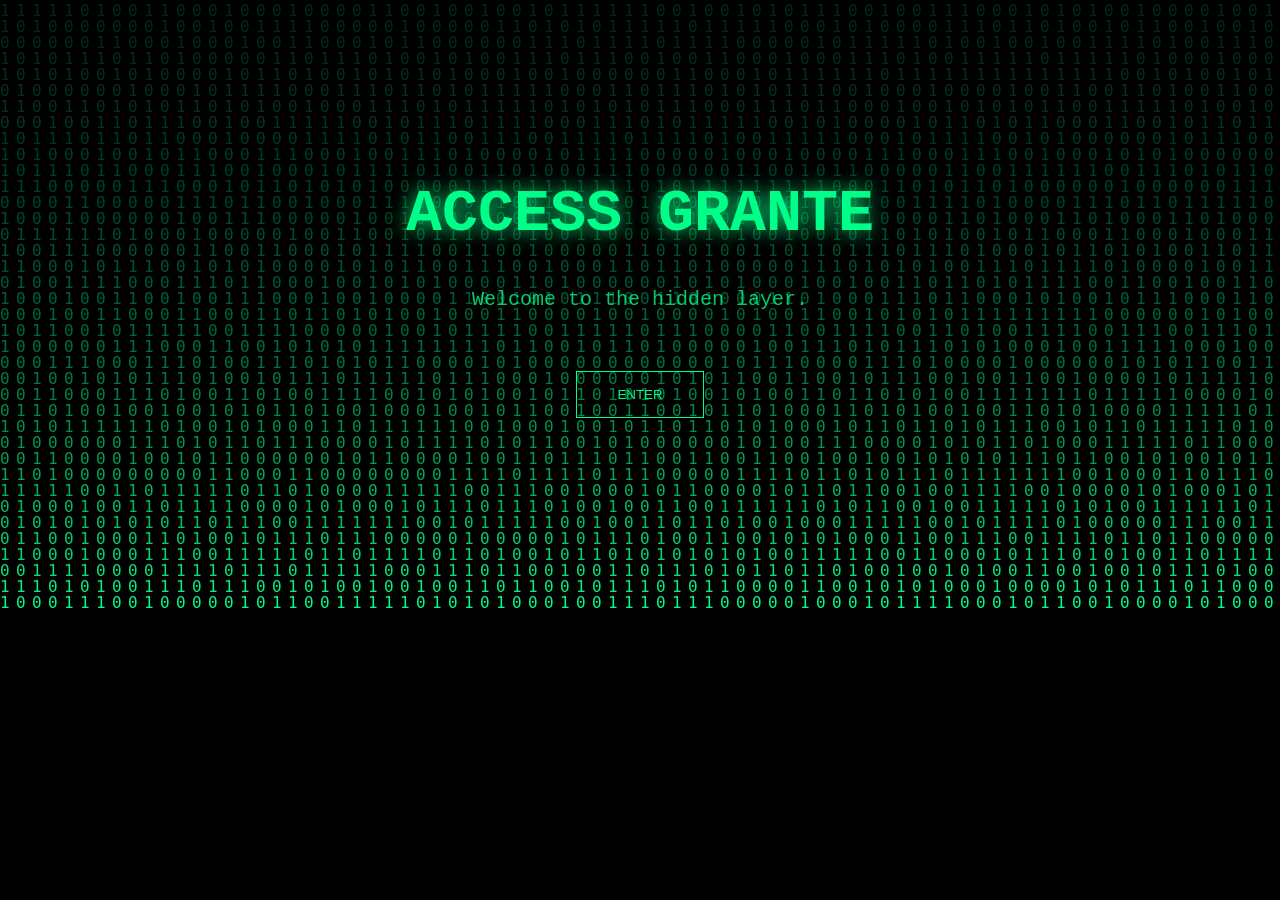
<file: index.html>
<!DOCTYPE html>
<html lang="ar">
<head>
<meta charset="UTF-8">
<meta name="viewport" content="width=device-width, initial-scale=1.0">
<title>UNKNOWN</title>

<style>
body {
    margin:0;
    background:black;
    color:#00ff88;
    font-family: "Courier New", monospace;
    overflow:hidden;
}

canvas {
    position:fixed;
    top:0;
    left:0;
    z-index:-1;
}

.container {
    text-align:center;
    margin-top:20vh;
}

h1 {
    font-size:60px;
    text-shadow:0 0 20px #00ff88;
}

p {
    font-size:20px;
    opacity:0.8;
}

button {
    margin-top:40px;
    padding:15px 40px;
    background:transparent;
    border:1px solid #00ff88;
    color:#00ff88;
    cursor:pointer;
    transition:0.3s;
}

button:hover {
    background:#00ff88;
    color:black;
    box-shadow:0 0 20px #00ff88;
}
</style>
</head>
<body>

<canvas id="matrix"></canvas>

<div class="container">
    <h1 id="title"></h1>
    <p>Welcome to the hidden layer.</p>
   <button onclick="goPage()">ENTER</button>
</div>

<script>
// Typing Effect
const text = "ACCESS GRANTED";
let i = 0;
function typeWriter() {
    if (i < text.length) {
        document.getElementById("title").innerHTML += text.charAt(i);
        i++;
        setTimeout(typeWriter, 100);
    }
}
typeWriter();

function goPage(){
    window.location.href = "about.html";
}

// Matrix Effect
const canvas = document.getElementById("matrix");
const ctx = canvas.getContext("2d");

canvas.height = window.innerHeight;
canvas.width = window.innerWidth;

const letters = "01";
const fontSize = 16;
const columns = canvas.width/fontSize;

const drops = [];
for(let x=0; x<columns; x++)
    drops[x]=1;

function draw(){
    ctx.fillStyle="rgba(0,0,0,0.05)";
    ctx.fillRect(0,0,canvas.width,canvas.height);

    ctx.fillStyle="#00ff88";
    ctx.font=fontSize+"px monospace";

    for(let i=0;i<drops.length;i++){
        const text = letters[Math.floor(Math.random()*letters.length)];
        ctx.fillText(text,i*fontSize,drops[i]*fontSize);

        if(drops[i]*fontSize>canvas.height && Math.random()>0.975)
            drops[i]=0;

        drops[i]++;
    }
}
setInterval(draw,33);
</script>

</body>
</html>
</file>
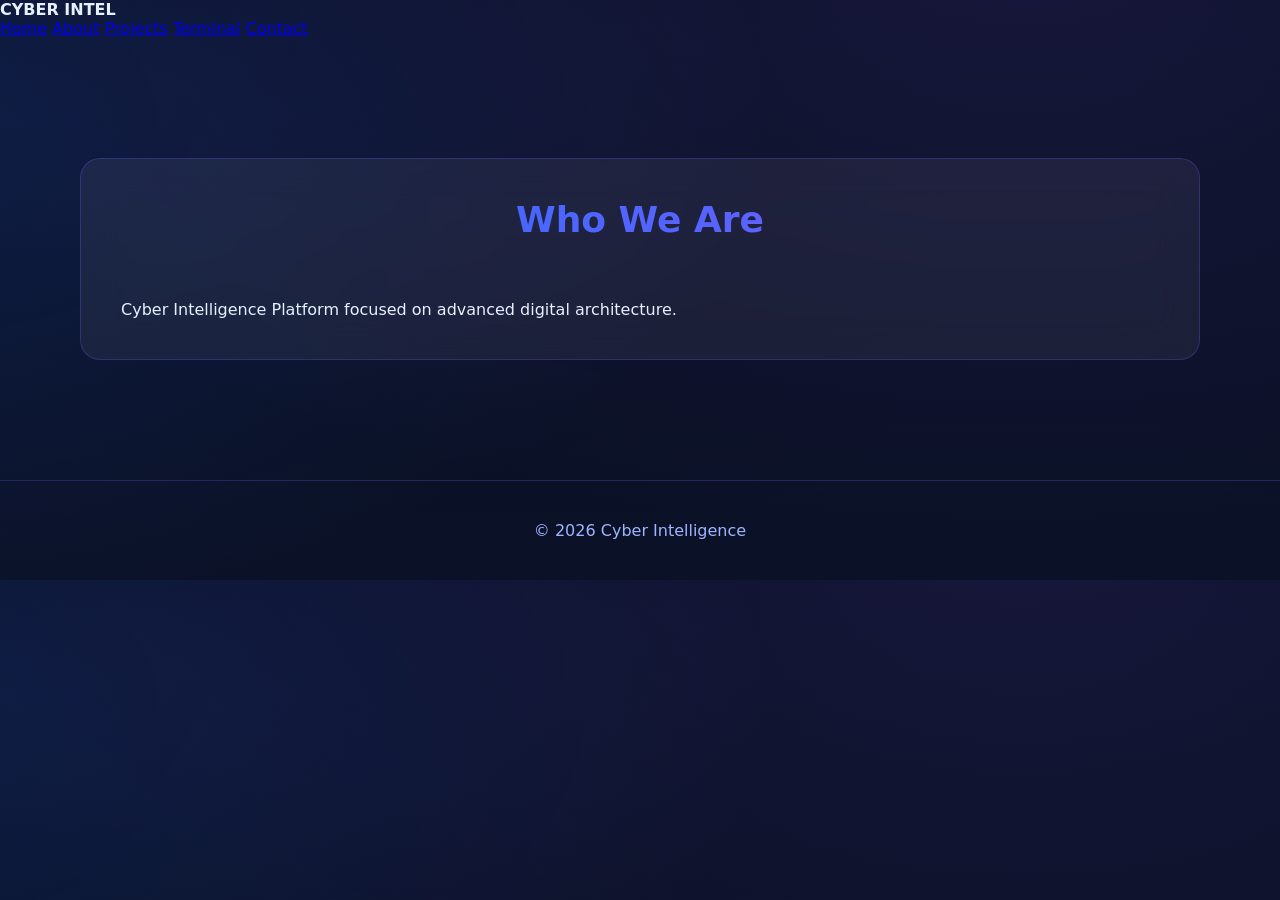
<file: about.html>
<!DOCTYPE html>
<html>
<head>
<meta charset="UTF-8">
<title>About</title>
<link rel="stylesheet" href="assets/style.css">
</head>
<body>

<nav>
  <div><strong>CYBER INTEL</strong></div>
  <div>
    <a href="index.html">Home</a>
    <a href="about.html">About</a>
    <a href="projects.html">Projects</a>
    <a href="terminal.html">Terminal</a>
    <a href="contact.html">Contact</a>
  </div>
</nav>

<section class="section">
  <div class="card">
    <h2>Who We Are</h2>
    <p>Cyber Intelligence Platform focused on advanced digital architecture.</p>
  </div>
</section>

<footer>© 2026 Cyber Intelligence</footer>

</body>
</html>
</file>
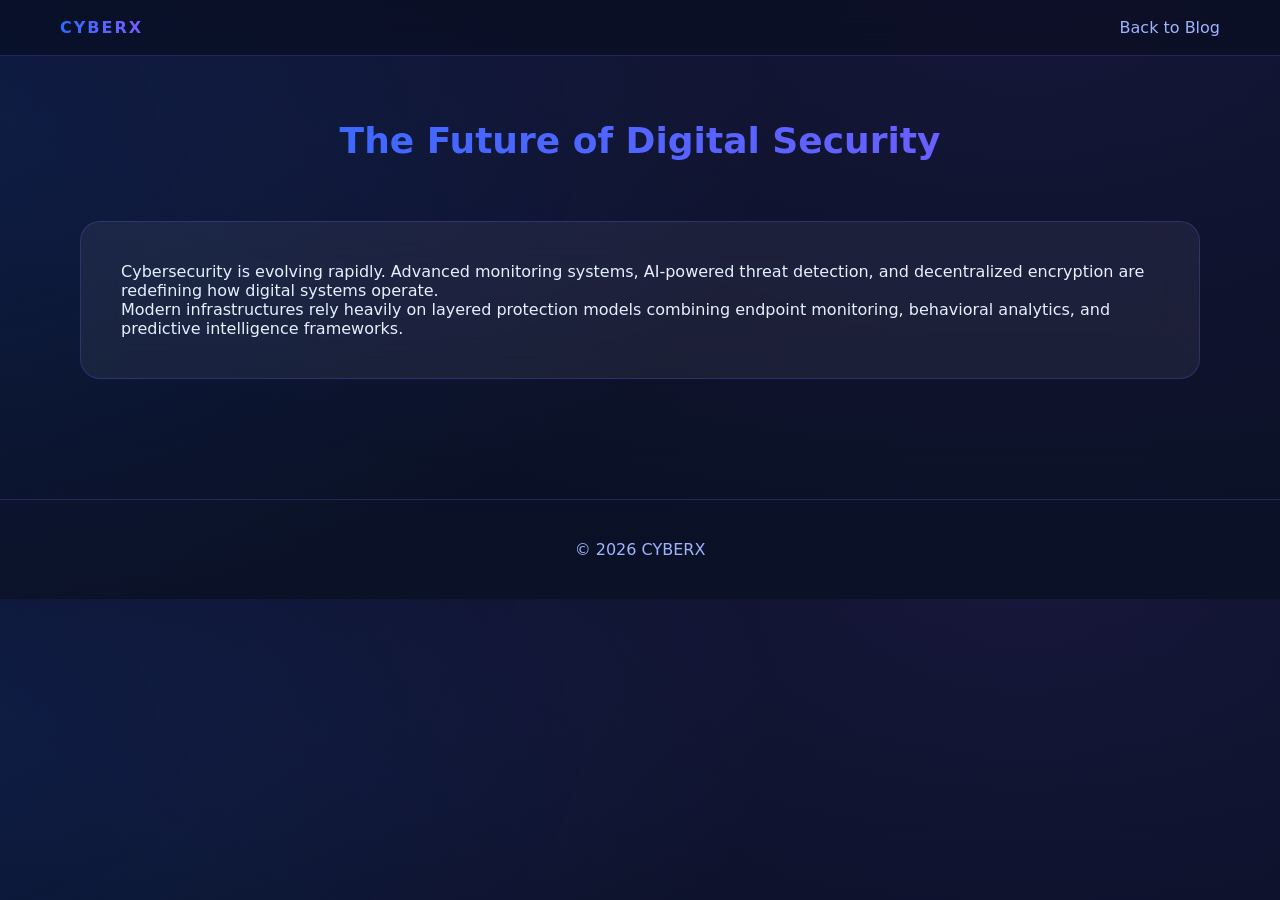
<file: article1.html>
<!DOCTYPE html>
<html>
<head>
  <meta charset="UTF-8">
  <title>The Future of Digital Security</title>
  <link rel="stylesheet" href="assets/style.css">
</head>

<body>

<nav class="navbar">
  <div class="logo">CYBERX</div>
  <div class="nav-links">
    <a href="blog.html">Back to Blog</a>
  </div>
</nav>

<section class="section">
  <h2>The Future of Digital Security</h2>

  <div class="card">
    <p>
      Cybersecurity is evolving rapidly. Advanced monitoring systems,
      AI-powered threat detection, and decentralized encryption
      are redefining how digital systems operate.
    </p>

    <p>
      Modern infrastructures rely heavily on layered protection models
      combining endpoint monitoring, behavioral analytics, and
      predictive intelligence frameworks.
    </p>
  </div>
</section>

<footer>
  © 2026 CYBERX
</footer>

</body>
</html>
</file>
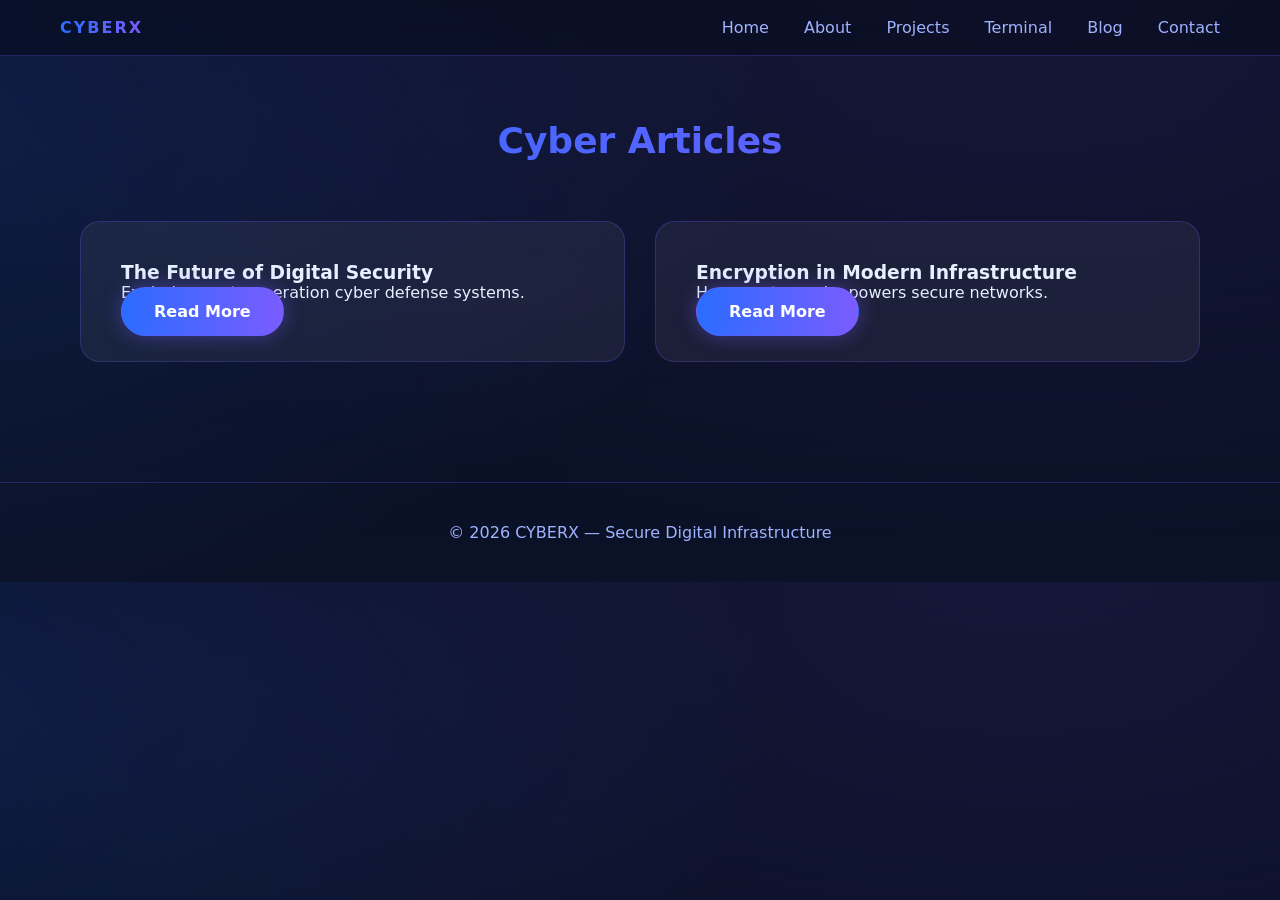
<file: blog.html>
<!DOCTYPE html>
<html>
<head>
  <meta charset="UTF-8">
  <meta name="viewport" content="width=device-width, initial-scale=1.0">
  <title>Blog - CYBERX</title>
  <link rel="stylesheet" href="assets/style.css">
</head>

<body>

<nav class="navbar">
  <div class="logo">CYBERX</div>
  <div class="nav-links">
    <a href="index.html">Home</a>
    <a href="about.html">About</a>
    <a href="projects.html">Projects</a>
    <a href="terminal.html">Terminal</a>
    <a href="blog.html">Blog</a>
    <a href="contact.html">Contact</a>
  </div>
</nav>

<section class="section">
  <h2>Cyber Articles</h2>

  <div class="cards">

    <div class="card">
      <h3>The Future of Digital Security</h3>
      <p>Exploring next-generation cyber defense systems.</p>
      <a href="article1.html" class="btn">Read More</a>
    </div>

    <div class="card">
      <h3>Encryption in Modern Infrastructure</h3>
      <p>How cryptography powers secure networks.</p>
      <a href="article2.html" class="btn">Read More</a>
    </div>

  </div>
</section>

<footer>
  © 2026 CYBERX — Secure Digital Infrastructure
</footer>

<script src="assets/script.js"></script>
</body>
</html>
</file>
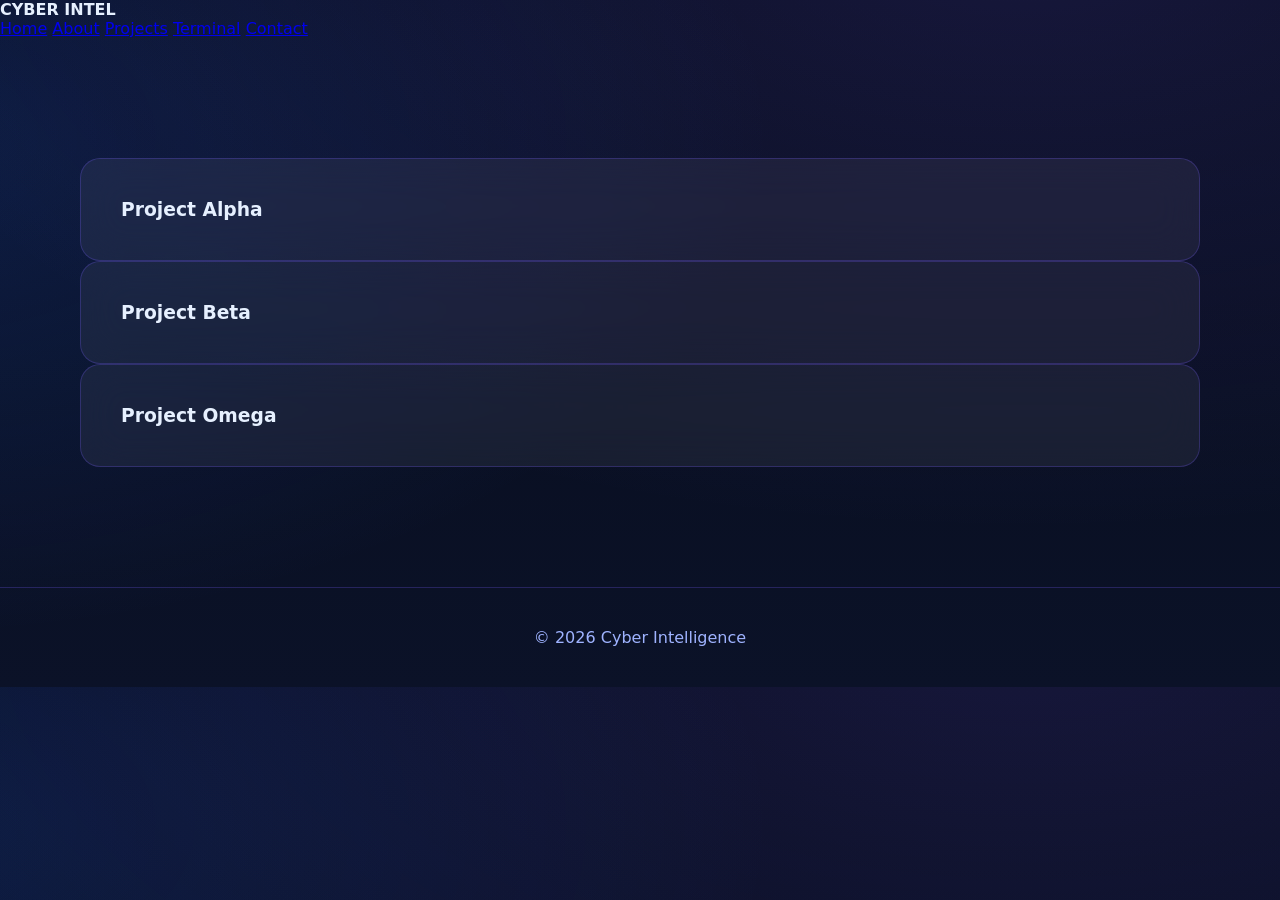
<file: projects.html>
<!DOCTYPE html>
<html>
<head>
<meta charset="UTF-8">
<title>Projects</title>
<link rel="stylesheet" href="assets/style.css">
</head>
<body>

<nav>
  <div><strong>CYBER INTEL</strong></div>
  <div>
    <a href="index.html">Home</a>
    <a href="about.html">About</a>
    <a href="projects.html">Projects</a>
    <a href="terminal.html">Terminal</a>
    <a href="contact.html">Contact</a>
  </div>
</nav>

<section class="section">
  <div class="grid">
    <div class="card"><h3>Project Alpha</h3></div>
    <div class="card"><h3>Project Beta</h3></div>
    <div class="card"><h3>Project Omega</h3></div>
  </div>
</section>

<footer>© 2026 Cyber Intelligence</footer>

</body>
</html>
</file>
<file: assets/style.css>
:root{
  --bg:#060b1a;
  --bg2:#0b1228;
  --primary:#2b6cff;
  --accent:#7a5cff;
  --text:#e6f0ff;
  --muted:#9fb3ff;
  --glass:rgba(255,255,255,.06);
  --border:rgba(122,92,255,.25);
}

*{margin:0;padding:0;box-sizing:border-box}
html{scroll-behavior:smooth}
body{
  font-family:Inter,system-ui,-apple-system,Segoe UI,Roboto;
  background:radial-gradient(1200px 600px at 80% -10%,rgba(122,92,255,.15),transparent),
             radial-gradient(900px 500px at -10% 20%,rgba(43,108,255,.18),transparent),
             linear-gradient(180deg,var(--bg),var(--bg2));
  color:var(--text);
  overflow-x:hidden;
}

/* ===== NAVBAR ===== */
.navbar{
  position:fixed;top:0;left:0;width:100%;
  display:flex;justify-content:space-between;align-items:center;
  padding:18px 60px;
  backdrop-filter:blur(14px);
  background:rgba(6,11,26,.55);
  border-bottom:1px solid var(--border);
  z-index:999;
}
.logo{
  font-weight:700;letter-spacing:2px;
  background:linear-gradient(90deg,var(--primary),var(--accent));
  -webkit-background-clip:text;-webkit-text-fill-color:transparent;
}
.nav-links a{
  color:var(--muted);text-decoration:none;margin-left:30px;
  position:relative;font-weight:500;transition:.3s;
}
.nav-links a::after{
  content:"";position:absolute;left:0;bottom:-6px;
  width:0;height:2px;background:linear-gradient(90deg,var(--primary),var(--accent));
  transition:.3s;
}
.nav-links a:hover{color:#fff}
.nav-links a:hover::after{width:100%}

/* ===== HERO ===== */
.hero{
  height:100vh;display:flex;flex-direction:column;
  justify-content:center;align-items:center;text-align:center;
  padding-top:80px;
}
.hero h1{
  font-size:60px;
  background:linear-gradient(90deg,#fff,var(--primary),var(--accent));
  -webkit-background-clip:text;-webkit-text-fill-color:transparent;
  text-shadow:0 0 30px rgba(122,92,255,.5);
}
.hero p{color:var(--muted);margin-top:20px;font-size:20px}
.btn{
  margin-top:35px;padding:14px 32px;border-radius:40px;
  border:1px solid var(--border);
  background:linear-gradient(90deg,var(--primary),var(--accent));
  color:#fff;text-decoration:none;font-weight:600;
  box-shadow:0 0 20px rgba(122,92,255,.4);
  transition:.3s;
}
.btn:hover{transform:translateY(-3px);box-shadow:0 0 40px rgba(122,92,255,.7)}

/* ===== SECTIONS ===== */
.section{padding:120px 80px}
.section h2{
  text-align:center;font-size:36px;margin-bottom:60px;
  background:linear-gradient(90deg,var(--primary),var(--accent));
  -webkit-background-clip:text;-webkit-text-fill-color:transparent;
}

/* ===== CARDS ===== */
.cards{
  display:grid;
  grid-template-columns:repeat(auto-fit,minmax(280px,1fr));
  gap:30px;
}
.card{
  background:var(--glass);
  border:1px solid var(--border);
  padding:40px;border-radius:20px;
  backdrop-filter:blur(20px);
  transition:.4s;
}
.card:hover{
  transform:translateY(-10px);
  box-shadow:0 0 35px rgba(122,92,255,.35);
}

/* ===== FOOTER ===== */
footer{
  text-align:center;padding:40px;
  border-top:1px solid var(--border);
  color:var(--muted);
}

/* ===== SCROLL TO TOP ===== */
#topBtn{
  position:fixed;bottom:30px;right:30px;
  background:linear-gradient(90deg,var(--primary),var(--accent));
  border:none;color:#fff;
  padding:12px 18px;border-radius:50%;
  cursor:pointer;display:none;
  box-shadow:0 0 20px rgba(122,92,255,.6);
}
</file>
